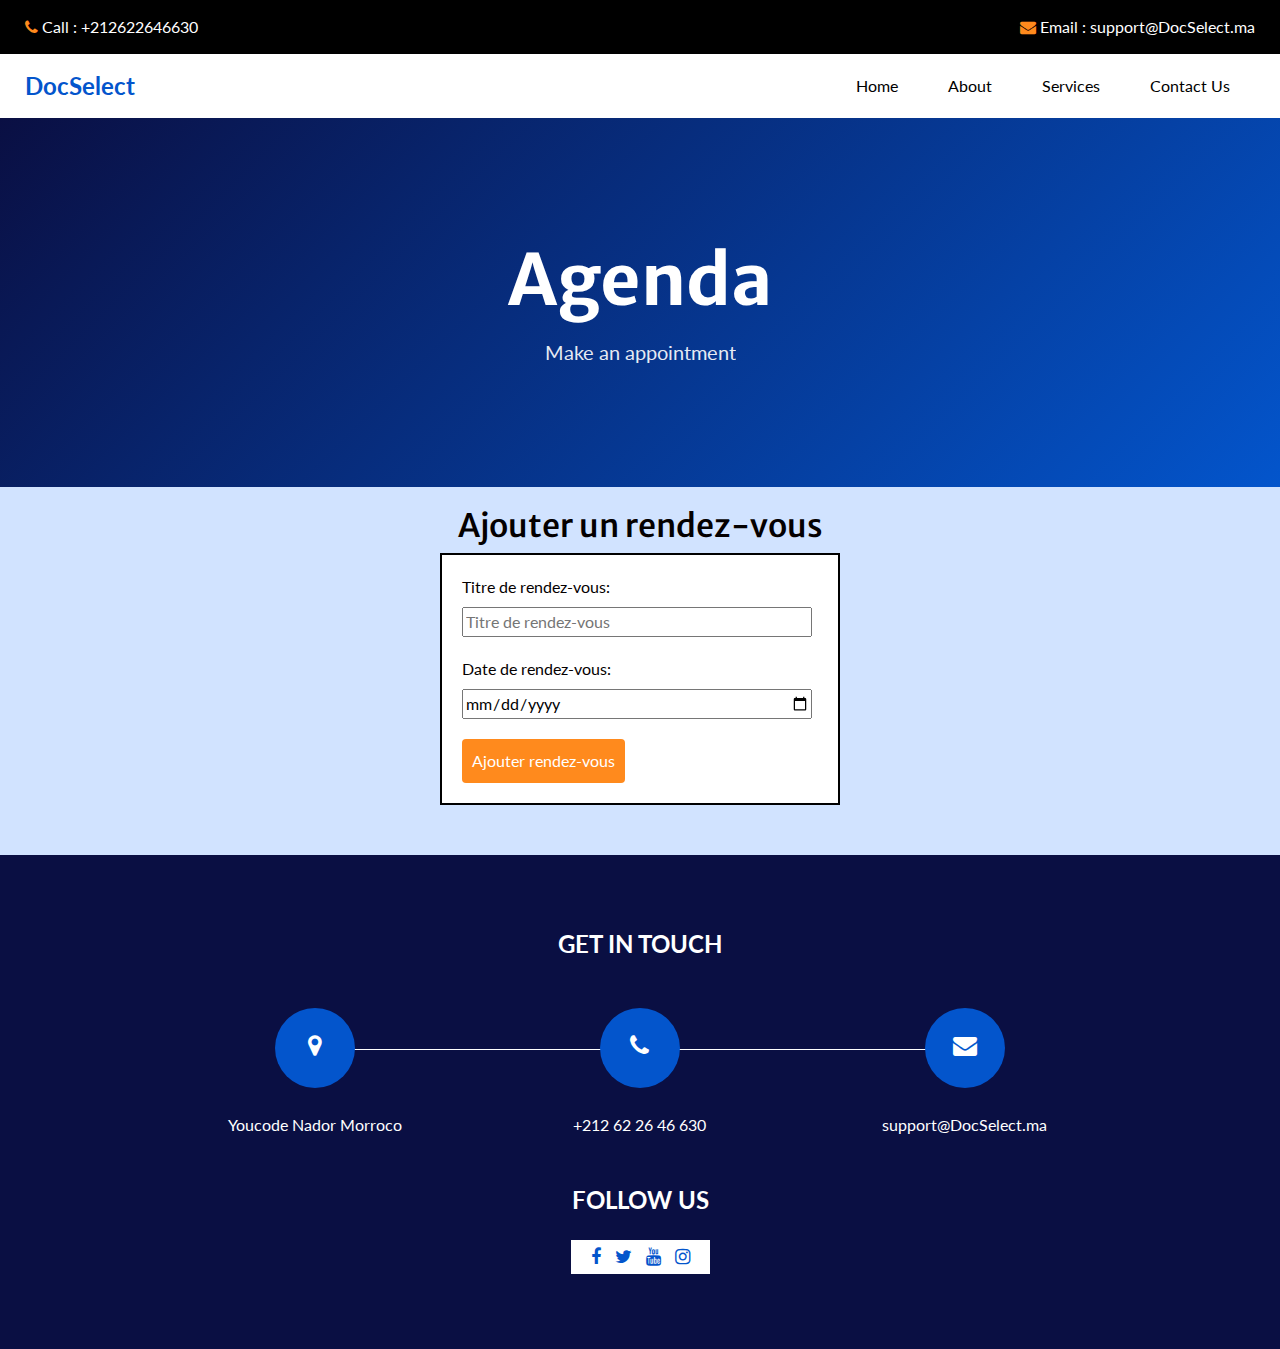
<file: agenda.html>
<!DOCTYPE html>
<html lang="en">
    <head>
      <!-- Basic -->
      <meta charset="utf-8" >
      <meta http-equiv="X-UA-Compatible" content="IE=edge" >
      <!-- Mobile Metas -->
      <meta name="viewport" content="width=device-width, initial-scale=1, shrink-to-fit=no" >
      <!-- Site Metas -->
      <meta name="keywords" content="" >
      <meta name="description" content="" >
      <meta name="author" content="" >
    
      <title>DocSelect</title>
    
      <!-- slider stylesheet -->
      <link rel="stylesheet" type="text/css" href="https://cdnjs.cloudflare.com/ajax/libs/OwlCarousel2/2.3.4/assets/owl.carousel.min.css" >
      <!-- bootstrap core css -->
      <link rel="stylesheet" type="text/css" href="css/bootstrap.css" >
      <!-- font awesome style -->
      <link rel="stylesheet" type="text/css" href="css/font-awesome.min.css" >
    
      <!-- Custom styles for this template -->
      <link href="css/style.css" rel="stylesheet" >
      <!-- responsive style -->
      <link href="css/responsive.css" rel="stylesheet" >
    
    </head>
    <body>
        <header class="header_section">
            <div class="header_top">
              <div class="container-fluid">
                <div class="contact_nav">
                  <a href="">
                    <i class="fa fa-phone" aria-hidden="true"></i>
                    <span>
                      Call : +212622646630
                    </span>
                  </a>
                  <a href="">
                    <i class="fa fa-envelope" aria-hidden="true"></i>
                    <span>
                      Email : support@DocSelect.ma
                    </span>
                  </a>
                </div>
              </div>
            </div>
            <div class="header_bottom">
              <div class="container-fluid">
                <nav class="navbar navbar-expand-lg custom_nav-container " >
                  <a class="navbar-brand" href="index.html">
                    <span>
                      DocSelect
                    </span>
                  </a>
      
                  <button class="navbar-toggler" type="button" data-toggle="collapse" data-target="#navbarSupportedContent" aria-controls="navbarSupportedContent" aria-expanded="false" aria-label="Toggle navigation">
                    <span class=""> </span>
                  </button>
      
                  <div class="collapse navbar-collapse" id="navbarSupportedContent">
                    <ul class="navbar-nav ">
                      <li class="nav-item">
                        <a class="nav-link" href="index.html">Home </a>
                      </li>
                      <li class="nav-item">
                        <a class="nav-link" href="about.html"> About </a>
                      </li>
                      <li class="nav-item">
                        <a class="nav-link" href="service.html">Services</a>
                      </li>
                      <li class="nav-item">
                        <a class="nav-link" href="contact.html">Contact Us</a>
                      </li>
                    </ul>
                  </div>
                </nav>
              </div>
            </div>
          </header>
            <div class="background">
                <section class="hero">
                   <div >
                      <h1> Agenda </h1>
                      <p>Make an appointment</p>
                  </div>
              </section>
              
        <fieldset class="center">
            <h2>Ajouter un rendez-vous</h2>
            <form  class="form ">
                    <div>
                        <label for="title-appointement">Titre de rendez-vous:</label>
                        <input type="text" id="title-appointement" placeholder="Titre de rendez-vous" class="agendawith" required>
                    </div>
                    <div>
                        <label for="date-appointement">Date de rendez-vous:</label>
                        <input type="date" id="date-appointement" class="agendawith" required>
                    </div>
                    
                    <button type="submit" id="button-agenda">Ajouter rendez-vous</button>
                </form>
                

        </fieldset>
        </div>


        <section class="info_section ">
            <div class="container">
              <h4>
                Get In Touch
              </h4>
              <div class="row">
                <div class="col-lg-10 mx-auto">
                  <div class="info_items">
                    <div class="row">
                      <div class="col-md-4">
                        <a href="https://www.google.com/maps/place/Youcode/@35.1722127,-2.9335189,15z/data=!4m6!3m5!1s0xd77a7f64b5746df:0xe238780f83e6f56d!8m2!3d35.1722127!4d-2.9335189!16s%2Fg%2F11vc0_11wx?entry=ttu&g_ep=EgoyMDI0MTAwNy4xIKXMDSoASAFQAw%3D%3D" target="_blank">
                          <div class="item ">
                                <div class="img-box ">
                                  <i class="fa fa-map-marker" aria-hidden="true"></i>
                                </div>
                                <p>
                                  Youcode Nador Morroco 
                                </p>
                              </div>
                            </a>
                      </div>
                      <div class="col-md-4">
                        <a href="">
                          <div class="item ">
                            <div class="img-box ">
                              <i class="fa fa-phone" aria-hidden="true"></i>
                            </div>
                            <p>
                              +212 62 26 46 630
                            </p>
                          </div>
                        </a>
                      </div>
                      <div class="col-md-4">
                        <a href="">
                          <div class="item ">
                            <div class="img-box">
                              <i class="fa fa-envelope" aria-hidden="true"></i>
                            </div>
                            <p>
                              support@DocSelect.ma
                            </p>
                          </div>
                        </a>
                      </div>
                    </div>
                  </div>
                </div>
              </div>
            </div>
            <div class="social-box">
              <h4>
                Follow Us
              </h4>
              <div class="box">
                <a href="https://www.facebook.com/" target="_blank">
                  <i class="fa fa-facebook" aria-hidden="true"></i>
                </a>
                <a href="https://x.com/" target="_blank">
                  <i class="fa fa-twitter" aria-hidden="true"></i>
                </a>
                <a href="https://www.youtube.com/" target="_blank">
                  <i class="fa fa-youtube" aria-hidden="true"></i>
                </a>
                <a href="https://www.instagram.com/" target="_blank">
                  <i class="fa fa-instagram" aria-hidden="true"></i>
                </a>
              </div>
            </div>
          </section>
          <script src="js/jquery-3.4.1.min.js"></script>
          <script src="js/bootstrap.js"></script>
          <script src="https://cdnjs.cloudflare.com/ajax/libs/OwlCarousel2/2.3.4/owl.carousel.min.js">
          </script>
          <script src="js/custom.js"></script>
    
    </body>
    </html>
</file>
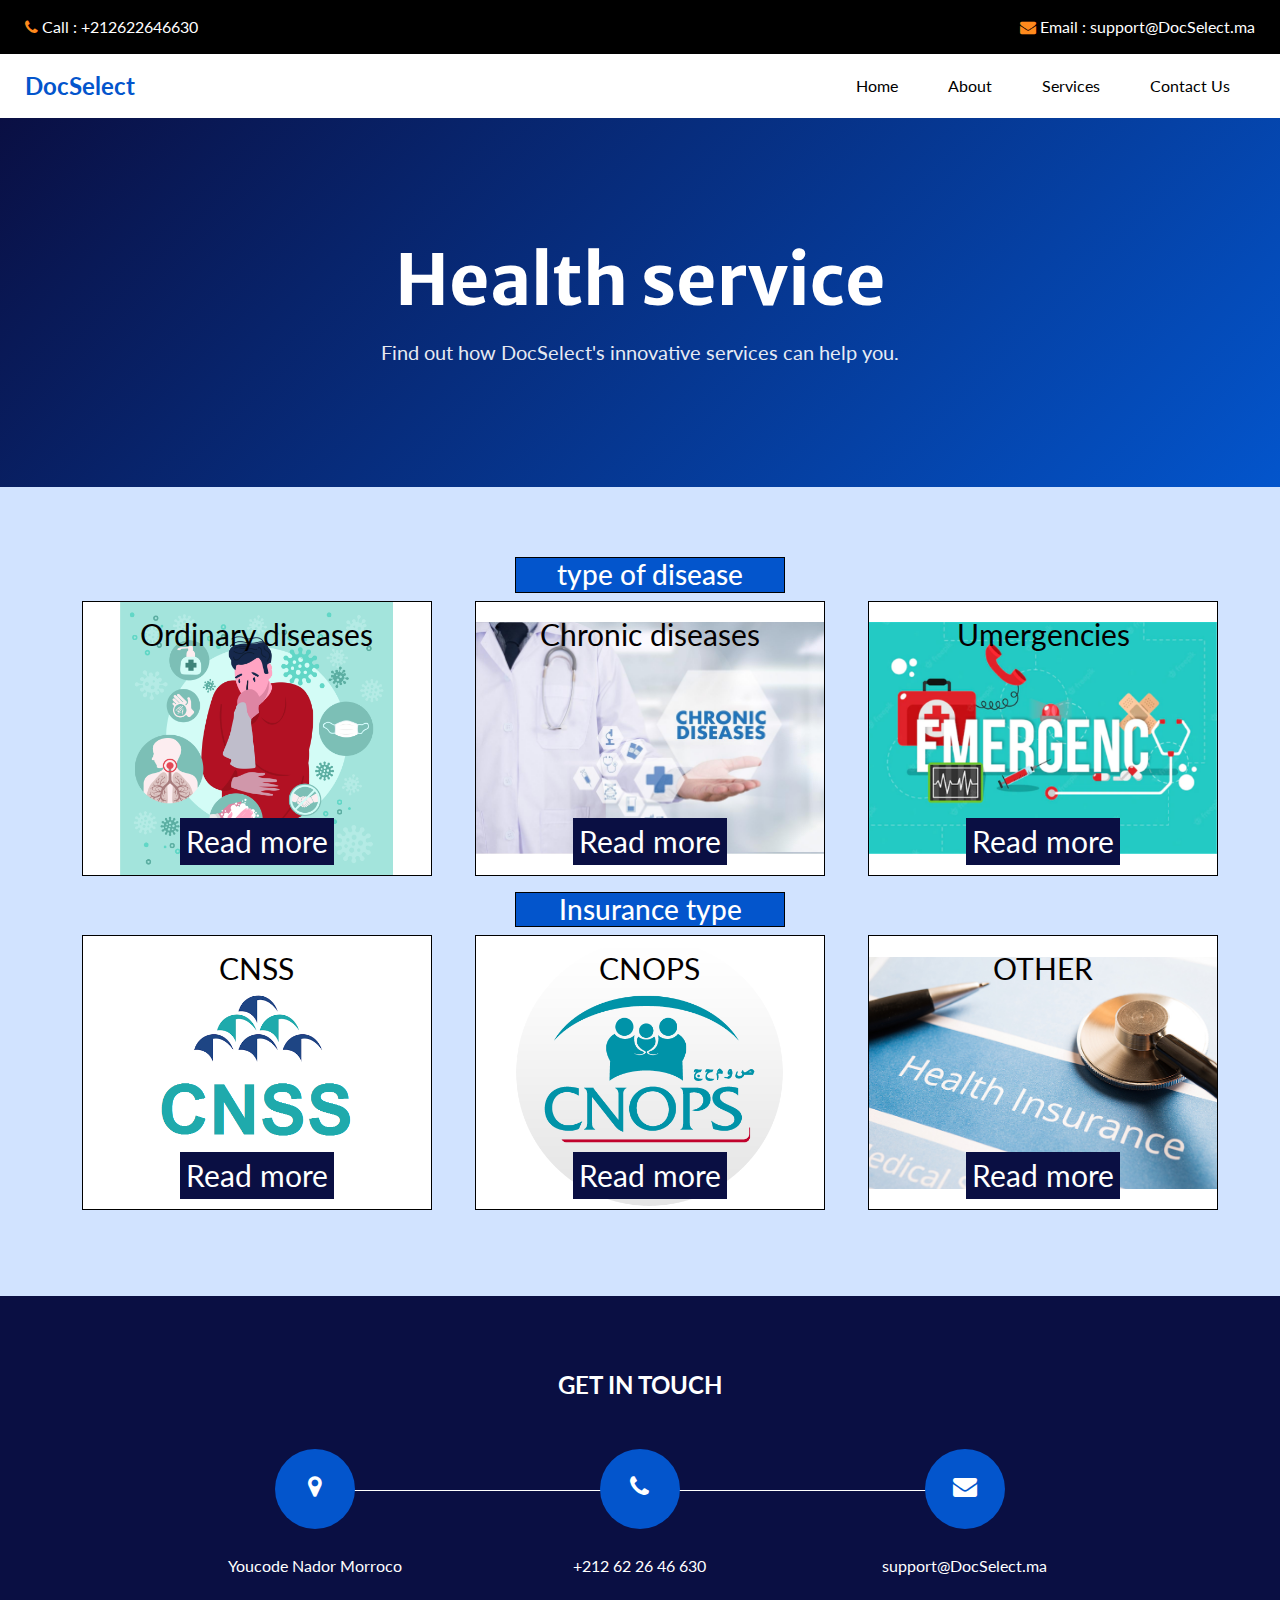
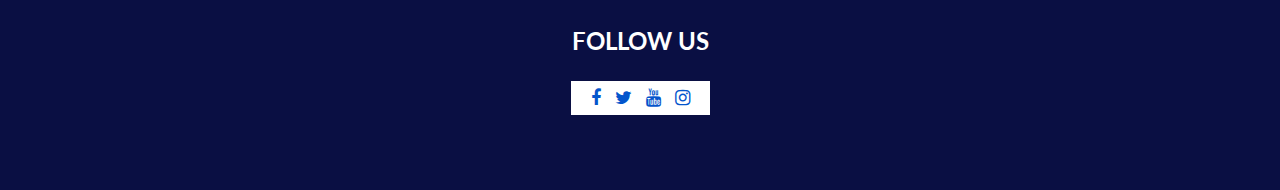
<file: page.html>
<!DOCTYPE html>
<html lang="en">
    <head>
      <!-- Basic -->
      <meta charset="utf-8">
      <meta http-equiv="X-UA-Compatible" content="IE=edge" >
      <!-- Mobile Metas -->
      <meta name="viewport" content="width=device-width, initial-scale=1, shrink-to-fit=no" >
      <!-- Site Metas -->
      <meta name="keywords" content="" >
      <meta name="description" content="" >
      <meta name="author" content="" >
    
      <title>DocSelect</title>
    
      <!-- slider stylesheet -->
      <link rel="stylesheet" type="text/css" href="https://cdnjs.cloudflare.com/ajax/libs/OwlCarousel2/2.3.4/assets/owl.carousel.min.css" >
      <!-- bootstrap core css -->
      <link rel="stylesheet" type="text/css" href="css/bootstrap.css" >
      <!-- font awesome style -->
      <link rel="stylesheet" type="text/css" href="css/font-awesome.min.css" >
    
      <!-- Custom styles for this template -->
      <link href="css/style.css" rel="stylesheet" >
      <!-- responsive style -->
      <link href="css/responsive.css" rel="stylesheet" >
    
    </head>
    
<body >
    <header class="header_section">
        <div class="header_top">
          <div class="container-fluid">
            <div class="contact_nav">
              <a href="">
                <i class="fa fa-phone" aria-hidden="true"></i>
                <span>
                  Call : +212622646630
                </span>
              </a>
              <a href="">
                <i class="fa fa-envelope" aria-hidden="true"></i>
                <span>
                  Email : support@DocSelect.ma
                </span>
              </a>
            </div>
          </div>
        </div>
        <div class="header_bottom">
          <div class="container-fluid">
            <nav class="navbar navbar-expand-lg custom_nav-container " >
              <a class="navbar-brand" href="index.html">
                <span>
                  DocSelect
                </span>
              </a>
  
              <button class="navbar-toggler" type="button" data-toggle="collapse" data-target="#navbarSupportedContent" aria-controls="navbarSupportedContent" aria-expanded="false" aria-label="Toggle navigation">
                <span class=""> </span>
              </button>
  
              <div class="collapse navbar-collapse" id="navbarSupportedContent">
                <ul class="navbar-nav ">
                  <li class="nav-item">
                    <a class="nav-link" href="index.html">Home </a>
                  </li>
                  <li class="nav-item">
                    <a class="nav-link" href="about.html"> About </a>
                  </li>
                  <li class="nav-item">
                    <a class="nav-link" href="service.html">Services</a>
                  </li>
                  <li class="nav-item">
                    <a class="nav-link" href="contact.html">Contact Us</a>
                  </li>
                </ul>
              </div>
            </nav>
          </div>
        </div>
      </header>
    <div class="background">
        <section class="hero">
           <div >
              <h1>Health service</h1>
              <p>Find out how DocSelect's innovative services can help you.</p>
          </div>
      </section>
      <main class="padding-main">   
        <div>
          <div class="center">
            <h3 class="center name-sante">type of disease</h3>
          </div>
            <ul class="container-sante">
                <div class="update" id="ordpic">
                    <li>Ordinary diseases</li>
                    <a href="images/ordinary-pic.jpg"><button class="buttonclr"> Read more</button></a>
                </div>
                <div class="update" id="chropic">
                    <li>Chronic diseases</li>
                    <a href="images/CHRONIC-DISEASES.jpg"><button class="buttonclr"> Read more</button></a>
                </div>
                <div class="update" id="umergpic">
                    <li>Umergencies</li>
                    <a href="images/emergency.png"><button class="buttonclr"> Read more</button></a>
                </div>
            </ul>
        </div>

        <div>
          <div class="center">
            <h3 class="center name-sante">Insurance type </h3>
          </div>
          <ul class=" container-sante">
              <div class="update " id="cnsspic" >
                  <li>CNSS</li>
                  <a href="images/CNSS.png"><button class="buttonclr"> Read more</button></a>
              </div>
              <div class="update" id="cnopspic">
                  <li>CNOPS</li>
                  <a href="images/b1289f6518effdd2ca3c64d841aba541_icon.png"><button class="buttonclr"> Read more</button></a>
              </div>
              <div class="update" id="otherpic">
              <li>OTHER</li>
              <a href="images/Insurance_blog_lg.jpg"><button class="buttonclr"> Read more</button></a>
              </div>
          </ul>
      </div>

      </main>
        <section class="info_section ">
            <div class="container">
              <h4>
                Get In Touch
              </h4>
              <div class="row">
                <div class="col-lg-10 mx-auto">
                  <div class="info_items">
                    <div class="row">
                      <div class="col-md-4">
                        <a href="https://www.google.com/maps/place/Youcode/@35.1722127,-2.9335189,15z/data=!4m6!3m5!1s0xd77a7f64b5746df:0xe238780f83e6f56d!8m2!3d35.1722127!4d-2.9335189!16s%2Fg%2F11vc0_11wx?entry=ttu&g_ep=EgoyMDI0MTAwNy4xIKXMDSoASAFQAw%3D%3D" target="_blank">
                          <div class="item ">
                                <div class="img-box ">
                                  <i class="fa fa-map-marker" aria-hidden="true"></i>
                                </div>
                                <p>
                                  Youcode Nador Morroco 
                                </p>
                              </div>
                            </a>
                      </div>
                      <div class="col-md-4">
                        <a href="">
                          <div class="item ">
                            <div class="img-box ">
                              <i class="fa fa-phone" aria-hidden="true"></i>
                            </div>
                            <p>
                              +212 62 26 46 630
                            </p>
                          </div>
                        </a>
                      </div>
                      <div class="col-md-4">
                        <a href="">
                          <div class="item ">
                            <div class="img-box">
                              <i class="fa fa-envelope" aria-hidden="true"></i>
                            </div>
                            <p>
                              support@DocSelect.ma
                            </p>
                          </div>
                        </a>
                      </div>
                    </div>
                  </div>
                </div>
              </div>
            </div>
            <div class="social-box">
              <h4>
                Follow Us
              </h4>
              <div class="box">
                <a href="https://www.facebook.com/" target="_blank">
                  <i class="fa fa-facebook" aria-hidden="true"></i>
                </a>
                <a href="https://x.com/" target="_blank">
                  <i class="fa fa-twitter" aria-hidden="true"></i>
                </a>
                <a href="https://www.youtube.com/" target="_blank">
                  <i class="fa fa-youtube" aria-hidden="true"></i>
                </a>
                <a href="https://www.instagram.com/" target="_blank">
                  <i class="fa fa-instagram" aria-hidden="true"></i>
                </a>
              </div>
            </div>
          </section>
          <script src="js/jquery-3.4.1.min.js"></script>
          <script src="js/bootstrap.js"></script>
          <script src="https://cdnjs.cloudflare.com/ajax/libs/OwlCarousel2/2.3.4/owl.carousel.min.js">
          </script>
          <script src="js/custom.js"></script>
</div>
</body>
</html>
</file>
<file: css/style.css>
@import url("https://fonts.googleapis.com/css2?family=Lato:wght@400;700&family=Merriweather+Sans:wght@400;700&display=swap");

body {
  font-family: 'Lato', sans-serif;
  color: #040000;
}

.layout_padding {
  padding-top: 120px;
  padding-bottom: 120px;
}

.layout_padding2 {
  padding: 45px 0;
}

.layout_padding2-top {
  padding-top: 45px;
}

.layout_padding2-bottom {
  padding-bottom: 45px;
}

.layout_padding-top {
  padding-top: 120px;
}

.layout_padding-bottom {
  padding-bottom: 120px;
}

.heading_container {
  display: -webkit-box;
  display: -ms-flexbox;
  display: flex;
  -webkit-box-orient: vertical;
  -webkit-box-direction: normal;
  -ms-flex-direction: column;
  flex-direction: column;
  -webkit-box-align: start;
  -ms-flex-align: start;
  align-items: flex-start;
}

.heading_container h2 {
  font-weight: bold;
  display: -webkit-box;
  display: -ms-flexbox;
  display: flex;
  -webkit-box-align: center;
  -ms-flex-align: center;
  align-items: center;
  text-transform: uppercase;
  font-family: 'Merriweather Sans', sans-serif;
}

.heading_container p {
  margin-bottom: 0;
}

.heading_container.heading_center {
  -webkit-box-align: center;
  -ms-flex-align: center;
  align-items: center;
  text-align: center;
}

h1,
h2 {
  font-family: 'Merriweather Sans', sans-serif;
}

a,
a:hover,
a:focus {
  text-decoration: none;
}

/*header section*/
.hero_area {
  position: relative;
  background-color: #d1e3ff;
}

.header_section .container-fluid {
  padding-right: 25px;
  padding-left: 25px;
}

.header_section .header_top {
  padding: 15px 0;
  background-color: #000000;
}

.header_section .header_top .contact_nav {
  display: -webkit-box;
  display: -ms-flexbox;
  display: flex;
  -webkit-box-pack: justify;
  -ms-flex-pack: justify;
  justify-content: space-between;
}

.header_section .header_top .contact_nav a {
  color: #ffffff;
}

.header_section .header_top .contact_nav a i {
  color: #ff8a1d;
}

.header_section .header_bottom {
  padding: 10px 0;
}

.navbar-brand {
  padding: 0;
  margin: 0;
  color: #000000;
  font-weight: bold;
  font-size: 24px;
  font-weight: bold;
}

.navbar-brand span {
  color: #0355cc;
  /* text-transform: uppercase; */
}

.custom_nav-container {
  padding: 0;
}

.custom_nav-container .navbar-nav {
  margin-left: auto;
}

.custom_nav-container .navbar-nav .nav-item .nav-link {
  padding: 10px 25px;
  color: #000000;
  text-align: center;
}

.custom_nav-container .navbar-nav .nav-item:hover .nav-link,
.custom_nav-container .navbar-nav .nav-item.active .nav-link {
  color: #0355cc;
}

.custom_nav-container .form-inline .nav_search-btn {
  width: 35px;
  height: 35px;
  padding: 0;
  border: none;
  color: #000000;
}

.custom_nav-container .form-inline .nav_search-btn:hover {
  color: #0355cc;
}

.custom_nav-container .navbar-toggler {
  outline: none;
}

.custom_nav-container .navbar-toggler {
  padding: 0;
  width: 37px;
  height: 42px;
  -webkit-transition: all .3s;
  transition: all .3s;
}

.custom_nav-container .navbar-toggler span {
  display: block;
  width: 35px;
  height: 4px;
  background-color: #000000;
  margin: 7px 0;
  -webkit-transition: all 0.3s;
  transition: all 0.3s;
  position: relative;
  border-radius: 5px;
  -webkit-transition: all .3s;
  transition: all .3s;
}

.custom_nav-container .navbar-toggler span::before,
.custom_nav-container .navbar-toggler span::after {
  content: "";
  position: absolute;
  left: 0;
  height: 100%;
  width: 100%;
  background-color: #000000;
  top: -10px;
  border-radius: 5px;
  -webkit-transition: all .3s;
  transition: all .3s;
}

.custom_nav-container .navbar-toggler span::after {
  top: 10px;
}

.custom_nav-container .navbar-toggler[aria-expanded="true"] {
  -webkit-transform: rotate(360deg);
  transform: rotate(360deg);
}

.custom_nav-container .navbar-toggler[aria-expanded="true"] span {
  -webkit-transform: rotate(45deg);
  transform: rotate(45deg);
}

.custom_nav-container .navbar-toggler[aria-expanded="true"] span::before,
.custom_nav-container .navbar-toggler[aria-expanded="true"] span::after {
  -webkit-transform: rotate(90deg);
  transform: rotate(90deg);
  top: 0;
}

.custom_nav-container .navbar-toggler[aria-expanded="true"] .s-1 {
  -webkit-transform: rotate(45deg);
  transform: rotate(45deg);
  margin: 0;
  margin-bottom: -4px;
}

.custom_nav-container .navbar-toggler[aria-expanded="true"] .s-2 {
  display: none;
}

.custom_nav-container .navbar-toggler[aria-expanded="true"] .s-3 {
  -webkit-transform: rotate(-45deg);
  transform: rotate(-45deg);
  margin: 0;
  margin-top: -4px;
}

.custom_nav-container .navbar-toggler[aria-expanded="false"] .s-1,
.custom_nav-container .navbar-toggler[aria-expanded="false"] .s-2,
.custom_nav-container .navbar-toggler[aria-expanded="false"] .s-3 {
  -webkit-transform: none;
  transform: none;
}

.quote_btn-container {
  display: -webkit-box;
  display: -ms-flexbox;
  display: flex;
  -webkit-box-align: center;
  -ms-flex-align: center;
  align-items:center;
}

.quote_btn-container a {
  color: #ffffff;
  margin-right: 25px;
  text-transform: uppercase;
}

.quote_btn-container a span {
  margin-left: 5px;
}

.quote_btn-container a:hover {
  color: #ff8a1d;
}

/*end header section*/
/* slider section */
.slider_section {
  -webkit-box-flex: 1;
  -ms-flex: 1;
  flex: 1;
  display: -webkit-box;
  display: -ms-flexbox;
  display: flex;
  -webkit-box-align: center;
  -ms-flex-align: center;
  align-items: center;
  background-size: cover;
  background-position: bottom;
}

.slider_section .row {
  -webkit-box-align: center;
  -ms-flex-align: center;
  align-items: center;
}

.slider_section #customCarousel1 {
  width: 100%;
  position: unset;
}

.slider_section .detail-box {
  padding-bottom: 90px;
}

.slider_section .detail-box h1 {
  font-weight: bold;
  margin-bottom: 25px;
  color: #0355cc;
}

.slider_section .detail-box p {
  color: #444;
  font-size: 15px;
}

.slider_section .detail-box a {
  display: inline-block;
  font-family: 'Merriweather Sans', sans-serif;
  text-transform: uppercase;
  padding: 10px 45px;
  background-color: #ff8a1d;
  border: 1px solid #ff8a1d;
  border-radius: 5px;
  color: #ffffff;
  margin-top: 15px;
}

.slider_section .detail-box a:hover {
  background-color: transparent;
  color: #ff8a1d;
}

.slider_section .img-box img {
  width: 100%;
}

.feature_section {
  -webkit-transform: translateY(-50%);
  transform: translateY(-50%);
}

.feature_section .feature_container {
  display: -webkit-box;
  display: -ms-flexbox;
  display: flex;
}

.feature_section .feature_container .box {
  -webkit-box-flex: 1;
  -ms-flex: 1;
  flex: 1;
  display: -webkit-box;
  display: -ms-flexbox;
  display: flex;
  -webkit-box-orient: vertical;
  -webkit-box-direction: normal;
  -ms-flex-direction: column;
  flex-direction: column;
  -webkit-box-align: center;
  -ms-flex-align: center;
  align-items: center;
  text-align: center;
  margin: 0 10px;
  padding: 45px 15px;
  background-color: #ffffff;
  color: #555089;
  -webkit-transition: all 0.3s;
  transition: all 0.3s;
  -webkit-box-shadow: 0 0 15px 0 rgba(0, 0, 0, 0.2);
  box-shadow: 0 0 15px 0 rgba(0, 0, 0, 0.2);
}

.feature_section .feature_container .box .img-box {
  width: 90px;
  height: 90px;
}

.feature_section .feature_container .box .img-box svg {
  width: 100%;
  height: auto;
  max-height: 100%;
  fill: #726dae;
  -webkit-transition: all 0.3s;
  transition: all 0.3s;
}

.feature_section .feature_container .box .img-box svg path {
  fill: #726dae;
}

.feature_section .feature_container .box .name {
  margin-top: 20px;
  text-transform: uppercase;
  font-family: 'Merriweather Sans', sans-serif;
  margin-bottom: 0;
}

.feature_section .feature_container .box:hover,
.feature_section .feature_container .box.active {
  background-color: #ff8a1d;
  color: #ffffff;
}



.feature_section .feature_container .box:hover .img-box svg,
.feature_section .feature_container .box.active .img-box svg {
  fill: #ffffff;
}

.feature_section .feature_container .box:hover .img-box svg path,
.feature_section .feature_container .box.active .img-box svg path {
  fill: #ffffff;
}

#about {
  background-color: #d1e3ff;
  padding-bottom: 0%;
}

#contact {
  background-color: #d1e3ff;
  padding-bottom: 5%;
}

.about_section .row {
  -webkit-box-align: center;
  -ms-flex-align: center;
  align-items: center;
}

.about_section .detail-box h2 {
  text-transform: uppercase;
  font-weight: bold;
}

.about_section .detail-box p {
  margin-top: 10px;
}

.about_section .detail-box a {
  margin-top: 15px;
  display: inline-block;
  font-family: 'Merriweather Sans', sans-serif;
  text-transform: uppercase;
  padding: 10px 45px;
  background-color: #0355cc;
  border: 1px solid #0355cc;
  border-radius: 2px;
  color: #ffffff;
}

.about_section .detail-box a:hover {
  background-color: transparent;
  color: #0355cc;
}

.about_section .img-box img {
  width: 100%;
}

.professional_section {
  background-color: #d1e3ff;
}

.professional_section .row {
  -webkit-box-align: center;
  -ms-flex-align: center;
  align-items: center;
}

.professional_section .img-box img {
  width: 100%;
}

.professional_section .detail-box h2 {
  text-transform: uppercase;
  font-weight: bold;
  color: #0355cc;
}

.professional_section .detail-box p {
  margin-top: 20px;
}

.professional_section .detail-box a {
  margin-top: 25px;
  display: inline-block;
  font-family: 'Merriweather Sans', sans-serif;
  text-transform: uppercase;
  padding: 10px 45px;
  background-color: #ff8a1d;
  border: 1px solid #ff8a1d;
  border-radius: 2px;
  color: #ffffff;
}
.update {
  list-style-type: none;            
  width: 350px;
  height: 275px;
  padding: 10px;
  background-color: white;
  border: 1px solid #000;
  text-align: center;
  font-size:30px ;
}

.container-sante{
  display: flex;
  justify-content: space-around;
  padding-right: 40px;
}
.professional_section .detail-box a:hover {
  background-color: transparent;
  color: #ff8a1d;
}
.background {
  background-color: #d1e3ff;
}
.service_section {
  position: relative;
  background-color: #d1e3ff;
}

.service_section .box {
  margin-top: 30px;
  text-align: center;
  -webkit-box-shadow: 0 0 5px 2px rgba(0, 0, 0, 0.15);
  box-shadow: 0 0 5px 2px rgba(0, 0, 0, 0.15);
  padding: 25px 15px;
  -webkit-transition: all .3s;
  transition: all .3s;
  display: -webkit-box;
  display: -ms-flexbox;
  display: flex;
  -webkit-box-orient: vertical;
  -webkit-box-direction: normal;
  -ms-flex-direction: column;
  flex-direction: column;
  -webkit-box-align: center;
  -ms-flex-align: center;
  align-items: center;
  background-color: #fff;
}

.service_section .box .img-box {
  width: 65px;
  height: 65px;
  display: -webkit-box;
  display: -ms-flexbox;
  display: flex;
  -webkit-box-pack: center;
  -ms-flex-pack: center;
  justify-content: center;
  -webkit-box-align: center;
  -ms-flex-align: center;
  align-items: center;
}

.service_section .box .img-box img {
  max-height: 100%;
  max-width: 100%;
  -webkit-transition: all .3s;
  transition: all .3s;
}

.service_section .box .detail-box {
  margin-top: 15px;
}

.service_section .box .detail-box h5 {
  font-weight: bold;
}

.service_section .box .detail-box p {
  margin: 0;
}

.service_section .box:hover {
  background-color: #ff8a1d;
  color: #ffffff;

}

/* .service_section .box:hover .img-box img {
  -webkit-filter: brightness(0) invert(1);
          filter: brightness(0) invert(1);
} */

.service_section .btn-box {
  display: -webkit-box;
  display: -ms-flexbox;
  display: flex;
  -webkit-box-pack: center;
  -ms-flex-pack: center;
  justify-content: center;
  margin-top: 45px;
}

.service_section .btn-box a {
  display: inline-block;
  font-family: 'Merriweather Sans', sans-serif;
  text-transform: uppercase;
  padding: 10px 45px;
  background-color: #0355cc;
  border: 1px solid #0355cc;
  border-radius: 0;
  color: #ffffff;
}

.service_section .btn-box a:hover {
  background-color: transparent;
  color: #0355cc;
}

.client_section .heading_container {
  -webkit-box-align: center;
  -ms-flex-align: center;
  align-items: center;
  text-align: center;
}

.client_section .box {
  margin: 15px;
  -webkit-box-shadow: 0 0 10px 0 rgba(0, 0, 0, 0.2);
  box-shadow: 0 0 10px 0 rgba(0, 0, 0, 0.2);
  padding: 25px;
}

.client_section .box .client_id {
  display: -webkit-box;
  display: -ms-flexbox;
  display: flex;
}

.client_section .box .client_id .img-box {
  width: 125px;
  min-width: 125px;
  margin-right: 15px;
}

.client_section .box .client_id .img-box img {
  width: 100%;
  border-radius: 100%;
}

.client_section .box .client_id .client_detail {
  display: -webkit-box;
  display: -ms-flexbox;
  display: flex;
  -webkit-box-align: center;
  -ms-flex-align: center;
  align-items: center;
  -webkit-box-pack: justify;
  -ms-flex-pack: justify;
  justify-content: space-between;
  -webkit-box-flex: 1;
  -ms-flex: 1;
  flex: 1;
  padding-right: 25px;
}

.client_section .box .client_id .client_detail .client_info h6 {
  margin-bottom: 0;
}

.client_section .box .client_id .client_detail .client_info i {
  color: #fbaf5d;
}

.client_section .box .client_text {
  margin-top: 20px;
}

.client_section .owl-carousel .owl-nav {
  display: -webkit-box;
  display: -ms-flexbox;
  display: flex;
  -webkit-box-pack: center;
  -ms-flex-pack: center;
  justify-content: center;
  margin-top: 20px;
}

.client_section .owl-carousel .owl-nav button {
  width: 50px;
  height: 50px;
  background-color: #0355cc;
  outline: none;
  margin: 0 20px;
  color: #ffffff;
}

.heading_container {
  margin-bottom: 30px;
}

.contact_section input {
  width: 100%;
  border: none;
  height: 50px;
  margin-bottom: 25px;
  padding-left: 25px;
  background-color: #ffffff;
  outline: none;
  color: #ffffff;
  -webkit-box-shadow: 0 0 7px 0 rgba(0, 0, 0, 0.2);
  box-shadow: 0 0 7px 0 rgba(0, 0, 0, 0.2);
}

.contact_section input::-webkit-input-placeholder {
  color: #737272;
}

.contact_section input:-ms-input-placeholder {
  color: #737272;
}

.contact_section input::-ms-input-placeholder {
  color: #737272;
}

.contact_section input::placeholder {
  color: #737272;
}

.contact_section input.message-box {
  height: 135px;
}

.contact_section button {
  border: none;
  display: inline-block;
  font-family: 'Merriweather Sans', sans-serif;
  text-transform: uppercase;
  padding: 10px 55px;
  background-color: #0355cc;
  border: 1px solid #0355cc;
  border-radius: 0;
  color: #ffffff;
  margin-top: 15px;
}

.contact_section button:hover {
  background-color: transparent;
  color: #0355cc;
}

.contact_section .map_container {
  height: 460px;
}

.contact_section .map_container .map {
  height: 100%;
}

.info_section {
  padding: 75px 0;
  background-color: #0a0f43;
  text-align: center;
  color: #fff;
}

.info_section h4 {
  text-transform: uppercase;
  font-weight: bold;
  margin-bottom: 25px;
}

.info_section .social-box {
  display: -webkit-box;
  display: -ms-flexbox;
  display: flex;
  -webkit-box-orient: vertical;
  -webkit-box-direction: normal;
  -ms-flex-direction: column;
  flex-direction: column;
  -webkit-box-align: center;
  -ms-flex-align: center;
  align-items: center;
  margin-top: 25px;
}

.info_section .social-box .box {
  background-color: #ffffff;
  padding: 5px 15px;
}

.info_section a {
  margin: 0 5px;
  color: #0355cc;
}

.info_section a i {
  font-size: 18px;
}

.info_section a:hover {
  color: #ff8a1d;
}

.info_items a {
  position: relative;
}

.info_items .item {
  display: -webkit-box;
  display: -ms-flexbox;
  display: flex;
  -webkit-box-orient: vertical;
  -webkit-box-direction: normal;
  -ms-flex-direction: column;
  flex-direction: column;
  -webkit-box-align: center;
  -ms-flex-align: center;
  align-items: center;
  text-align: center;
}

.info_items .item .img-box {
  width: 80px;
  height: 80px;
  border-radius: 100%;
  background-color: #ffffff;
  background-repeat: no-repeat;
  background-position: center;
  text-align: center;
  line-height: 80px;
  background-color: #0355cc;
  color: #ffffff;
}

.info_items .item .img-box i {
  font-size: 24px;
}

.info_items .item p {
  margin-top: 25px;
  color: #fff;
  margin-bottom: 0;
  background-color: #0a0f43;
}

.info_items .item:hover .img-box {
  background-color: #ff8a1d;
}

.info_items {
  position: relative;
}

.info_items::before {
  content: "";
  position: absolute;
  top: 65px;
  width: 75%;
  height: 1px;
  background-color: #fff;
  left: 50%;
  -webkit-transform: translateX(-50%);
  transform: translateX(-50%);
}

/* footer section*/
.footer_section {
  background-color: #0a0f43;
}

.footer_section p {
  margin: 0;
  padding: 25px 0;
  color: #ffffff;
  text-align: center;
  border-top: 0.8px solid #ffffff;
}

.footer_section a {
  color: inherit;
}

.linkk {
  text-decoration: none;
  color: inherit;
}
/* end footer section*/
/* # sourceMappingURL=style.css.map */

#cnsspic {
  background-image: url("../images/CNSS.png");
  background-size: contain;
  background-repeat: no-repeat;
  background-position: center;
  display: flex;
  flex-direction: column;
  align-items: center;
  justify-content:space-between ;
}
#otherpic {
  background-image: url("../images/Insurance_blog_lg.jpg");
  background-size: contain;
  background-repeat: no-repeat;
  background-position: center;
  display: flex;
  flex-direction: column;
  align-items: center;
  justify-content:space-between ;
}
#cnopspic {
  background-image: url("../images/b1289f6518effdd2ca3c64d841aba541_icon.png");
  background-size: contain;
  background-repeat: no-repeat;
  background-position: center;
  display: flex;
  flex-direction: column;
  align-items: center;
  justify-content:space-between ;
}
.buttonclr {
  background-color: #0a0f43;
  color: white;
  border: none;
}
#ordpic {
  background-image: url("../images/ordinary-pic.jpg");
  background-size: contain;
  background-repeat: no-repeat;
  background-position: center;
  display: flex;
  flex-direction: column;
  align-items: center;
  justify-content:space-between ;
}

#chropic {
  background-image: url("../images/CHRONIC-DISEASES.jpg") ;
  background-size: contain;
  background-repeat: no-repeat;
  background-position: center;
  display: flex;
  flex-direction: column;
  align-items:center ;
  justify-content: space-between ;
}
#umergpic {
  background-image: url("../images/emergency.png");
  background-size: contain;
  background-position: center;
  background-repeat: no-repeat;
  display: flex;
  flex-direction: column;
  align-items: center;
  justify-content: space-between;
}

main {
  padding-left: 20px;
}
.hero {
  text-align: center;
  padding: 120px 0;
  background: linear-gradient(135deg, #0a0f43, #0355cc);
  color: white;
  margin-bottom: 20px;
}
.hero h1 {
  font-size: 70px;
  margin-bottom: 15px;
  font-weight: 700;
}
.hero p {
  font-size: 20px;
  max-width: 600px;
  margin: 0 auto;
  opacity: 0.9;
}

#button-agenda {
  padding: 10px;
  background-color: #ff8a1d;
  color: white;
  border: none;
  border-radius: 4px;
  cursor: pointer;
}


.agendawith {
  width: 350px;
  margin-bottom: 20px;
}

.center {
  display: flex;
  flex-direction: column;
  align-items: center;
}

.form {
  width: 400px;
  border: 2px solid #000;
  padding: 20px;
  background-color: #fff;
  margin-bottom: 50px;
}


.styl-line {
  list-style: none;
  padding-left: 0px;
  margin-bottom: 50px;
}

.name-sante {
  border: 1px solid #000;
  background-color: #0355cc;
  color: #fff;
  width: 270px;
}
.padding-main{
  padding-top: 50px;
  padding-bottom: 70px;
}
</file>
<file: css/responsive.css>
@media (max-width: 1300px) {}

@media (max-width: 1120px) {}

@media (max-width: 992px) {
    .hero_area {
        height: auto;
    }

    .header_section .main_nav {
        flex: 1;
    }

    #navbarSupportedContent {
        margin-top: 15px;
    }

    .slider_section {
        padding-top: 45px;
    }

    .feature_section .feature_container .box {
        padding: 30px 15px;
    }

    .feature_section .feature_container .box .img-box {
        width: 75px;
    }


    .feature_section {
        transform: none;
        padding: 90px 0;
    }


}

@media (max-width: 767px) {
    .layout_padding {
        padding-top: 90px;
        padding-bottom: 90px;
    }

    .layout_padding-top {
        padding-top: 90px;
    }

    .layout_padding-bottom {
        padding-bottom: 90px;
    }

    .slider_section .detail-box {
        padding-bottom: 45px;
    }

    .feature_section .feature_container {
        flex-direction: column;
    }

    .feature_section .feature_container .box {
        padding: 30px 15px;
    }

    .feature_section .feature_container .box:not(:nth-last-child(1)) {
        margin-bottom: 15px;
    }

    .about_section .detail-box {
        margin-bottom: 45px;
    }


    .professional_section .img-box {
        display: none;
    }

    .contact_section form {
        margin-bottom: 45px;
    }

    .info_section .info_items::before {
        width: 1px;
        height: 90%;
        top: 25px;
    }

}

@media (max-width: 576px) {}

@media (max-width: 480px) {}

@media (max-width: 400px) {}

@media (max-width: 360px) {}

@media (min-width: 1200px) {
    .container {
        max-width: 1170px;
    }

}
</file>
